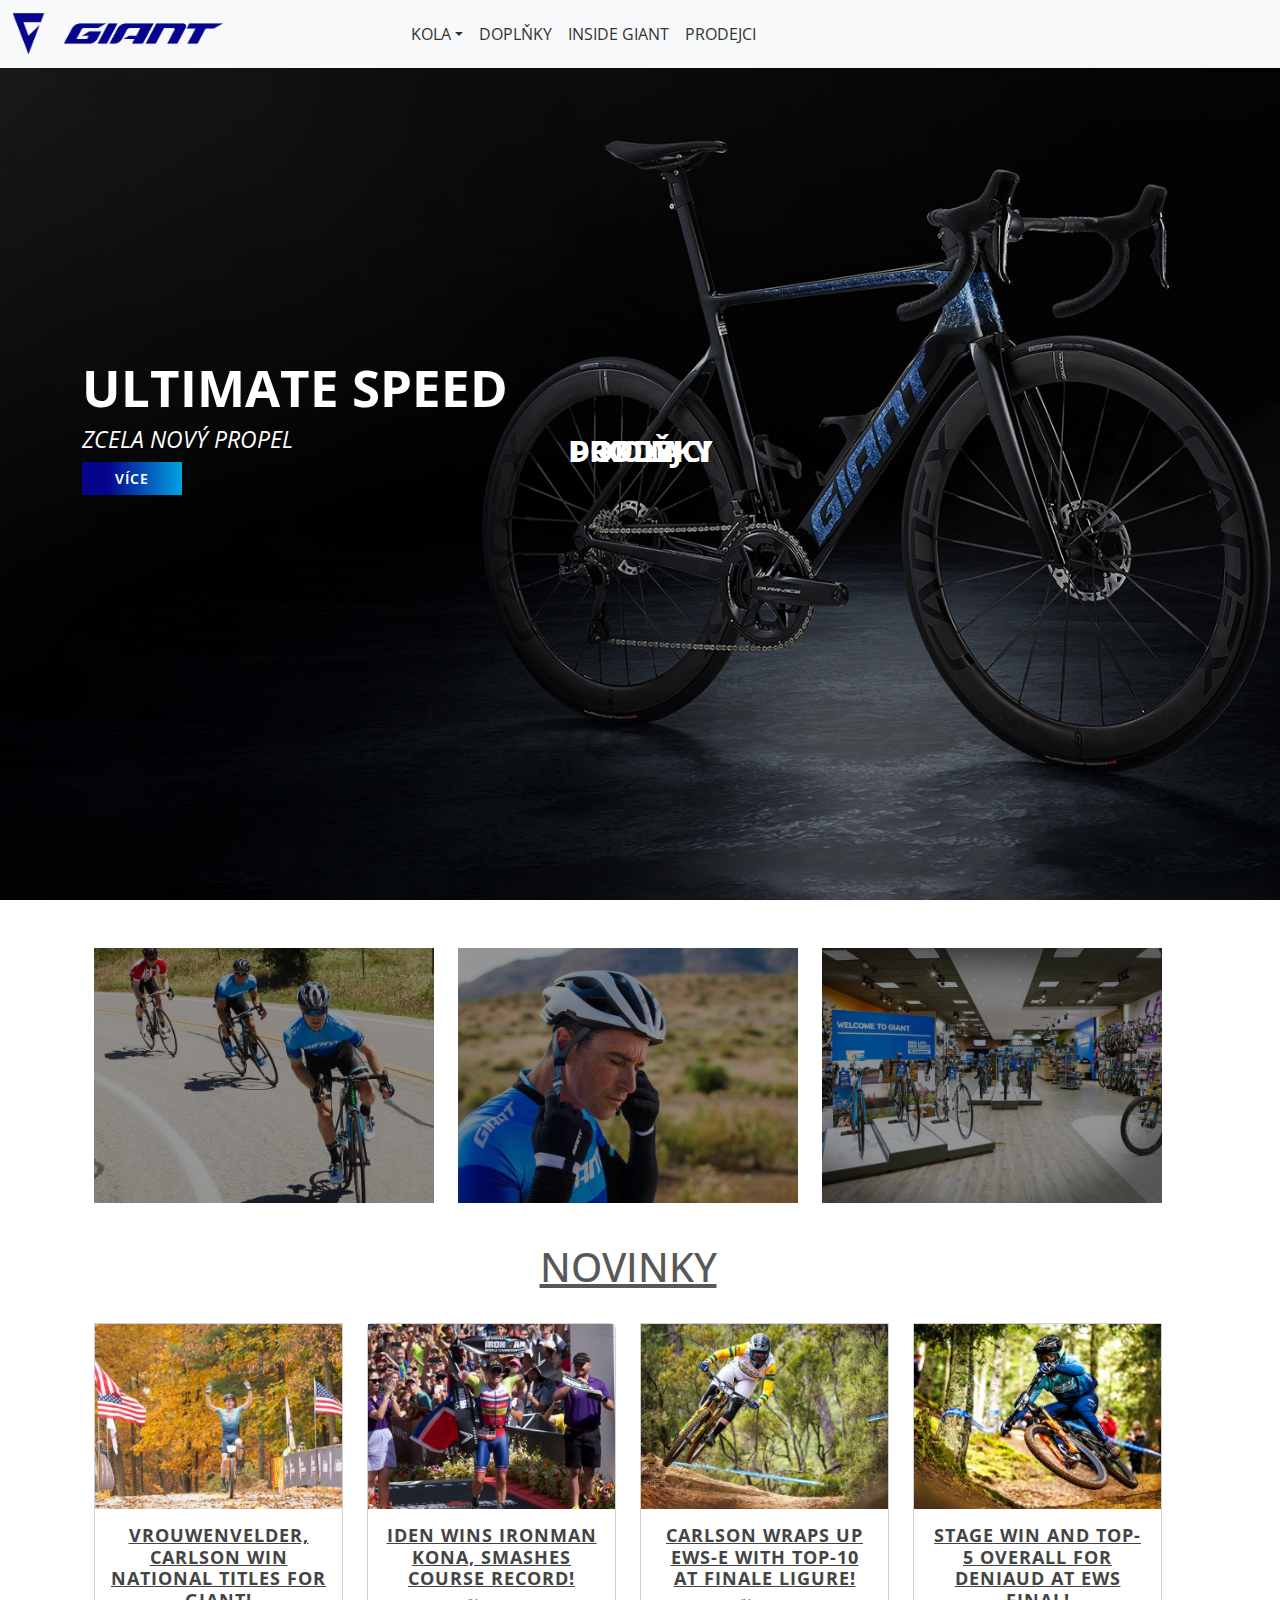
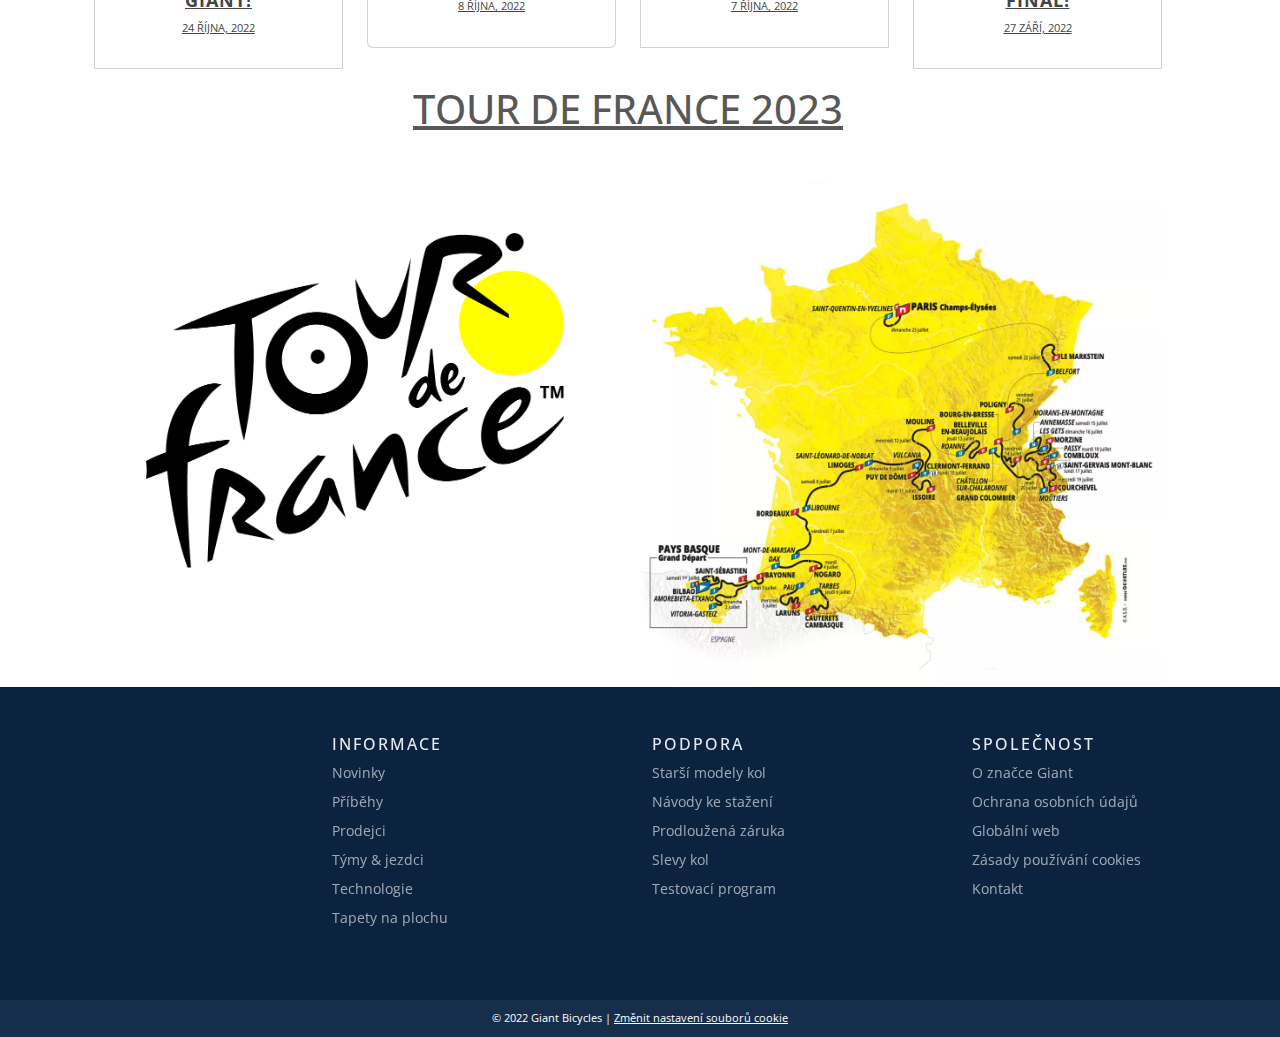
<file: Project_B/index.html>
<!DOCTYPE html>
<html lang="en">
<head>
    <meta charset="UTF-8">
    <title>Giant Bicycles | Přední světový výrobce jízdních kol a cyklistického vybavení</title>
    <meta name="viewport" content="width=device-width, initial-scale=1">
    <link href="https://cdn.jsdelivr.net/npm/bootstrap@5.2.2/dist/css/bootstrap.min.css" rel="stylesheet">
    <link rel="preconnect" href="https://fonts.googleapis.com">
    <link rel="preconnect" href="https://fonts.gstatic.com" crossorigin>
    <link href="https://fonts.googleapis.com/css2?family=Open+Sans:ital@1&display=swap" rel="stylesheet">
    <script src="https://cdn.jsdelivr.net/npm/bootstrap@5.2.2/dist/js/bootstrap.bundle.min.js"></script>
    <link rel="stylesheet" href="https://cdnjs.cloudflare.com/ajax/libs/font-awesome/6.0.0-beta2/css/all.min.css" integrity="sha512-YWzhKL2whUzgiheMoBFwW8CKV4qpHQAEuvilg9FAn5VJUDwKZZxkJNuGM4XkWuk94WCrrwslk8yWNGmY1EduTA==" crossorigin="anonymous" referrerpolicy="no-referrer" />
    <link rel="stylesheet" href="https://mdbcdn.b-cdn.net/wp-content/themes/mdbootstrap4/docs-app/css/dist/mdb5/standard/core.min.css">
    <link rel="stylesheet" href="css.css">
    <script src="script.js"></script>
</head>
<body>
<nav class="navbar navbar-expand-lg bg-light navbar-light fixed-top">
    <div class="container-fluid ">
        <a class="navbar-brand" href="#">
            <!-- Logo Image -->
            <img src="images/Giant-Logo-2022.png" height="42" alt="Giant">
        </a>
        <button class="navbar-toggler" type="button" data-bs-toggle="collapse" data-bs-target="#collapsibleNavbar">
            <i class="fas fa-bars"></i>
        </button>
        <div class="collapse navbar-collapse justify-content-center " id="collapsibleNavbar" >
            <ul class="navbar-nav">
                <li class="nav-item dropdown">
                    <a href="#" class="nav-link dropdown-toggle" data-bs-toggle="dropdown">KOLA</a>
                    <div class="dropdown-menu">
                        <a href="#" class="dropdown-item">SILNIČNÍ KOLA</a>
                        <a href="#" class="dropdown-item">HORSKÁ KOLA</a>
                        <a href="#" class="dropdown-item">GRAVEL A KROSSOVÁ KOLA</a>
                        <a href="#" class="dropdown-item">ELEKTRO KOLA</a>
                    </div>
                </li>
                <li class="nav-item ">
                    <a class="nav-link" href="#">DOPLŇKY</a>
                </li>
                <li class="nav-item">
                    <a class="nav-link" href="#">INSIDE GIANT</a>
                </li>
                <li class="nav-item ">
                    <a class="nav-link" href="#">PRODEJCI</a>
                </li>

            </ul>

        </div>
        <div class="collapse navbar-collapse">
            <ul class="navbar-nav ms-auto mb-2 mb-lg-0">
                <li class="nav-item">
                    <a class="nav-link" href="#"><i class="fa fa-search"></i></a>
                </li>
            </ul>
        </div>
    </div>
</nav>

<section class="align-items-center d-flex bg-dark banner">
    <div class="container ">
        <div class="row align-items-left d-flex ">
            <div class="col-12 col-md-6 pb-5 order-2 order-sm-2 ">
                <h1 id="bannText" class="text-white ">ULTIMATE SPEED</h1>
                <h5 id="bannText2" class="text-white ">ZCELA NOVÝ PROPEL</h5>
                <div class=" d-flex ">
                    <a id="btnBanner" class="btn btn-primary rounded-0 text-uppercase  " href="#" role="button">Více</a>
                </div>
            </div>
        </div>
    </div>
</section>
<div class="container">
<div class="container-fluid row ">
    <div class="col-lg-4 col-md-4 col-sm-4 col-xs-12 pt-5 pb-4  ">
        <div class="bg-image hover-zoom ">
                <img src="images/kola.jpg" alt="Kola" class=" w-100 img-gray">
            <div class="caption">
                <a href="#" target="_self">
                <div class="title" aria-label="Kola">KOLA</div>
                </a>
            </div>
        </div>
    </div>
    <div class="col-lg-4 col-md-4 col-sm-4 col-xs-12 pt-5 pb-4 ">
        <div class=" bg-image hover-zoom">
            <img src="images/doplnky.jpg" alt="Prodejci"  class=" w-100 img-gray">
            <div class="caption">
                <a href="#" target="_self">
                    <div class="title" aria-label="Doplňky">DOPLŇKY</div>
                </a>
            </div>
        </div>
    </div>
    <div class="col-lg-4 col-md-4 col-sm-4 col-xs-12 pt-5 pb-4 ">
        <div class=" bg-image hover-zoom ">
            <img src="images/prodejci.jpg" alt="Prodejci" class=" w-100 img-gray">
            <div class="caption">
                <a href="#" target="_self">
                    <div class="title" aria-label="Prodejci">PRODEJCI</div>
                </a>
            </div>
        </div>
    </div>
</div>

<div class="row container-fluid">
    <div class="col-md-12 text-center pt-3 pb-4">
        <a id="novinky" href="#"><h1>NOVINKY</h1></a>
    </div>
    <div class="col-lg-3 col-md-3 col-sm-6 col-xs-6 col-xxs-12">
        <div class="card rounded-0 bordered-0">
            <img src="images/clanek1.jpg" class="card-img-top rounded-0" alt="Carlson">
            <a class="clanekOdkaz" href="clanek1.html">
                <div class="card-body">
                    <h4 class="card-text text-center novinkyNazev">Vrouwenvelder, Carlson Win National Titles for Giant!</h4>
                    <p class="text-center novinkyDatum">24 ŘÍJNA, 2022</p>
                </div>
            </a>
        </div>
    </div>
    <div class="col-lg-3 col-md-3 col-sm-6 col-xs-6 col-xxs-12">
        <div class="card ">
            <img src="images/clanek2.jpg" class="card-img-top rounded-0" alt="Clanek2">
            <a class="clanekOdkaz" href="#">
                <div class="card-body">
                    <h4 class="card-text text-center novinkyNazev">Iden Wins Ironman Kona, Smashes Course Record!</h4>
                    <p class="text-center novinkyDatum">8 ŘÍJNA, 2022</p>
                </div>
            </a>
        </div>
    </div>
    <div class="col-lg-3 col-md-3 col-sm-6 col-xs-6 col-xxs-12">
        <div class="card rounded-0 bordered-0">
            <img src="images/clanek3.jpg" class="card-img-top rounded-0" alt="clanek3">
            <a class="clanekOdkaz" href="#">
                <div class="card-body">
                    <h4 class="card-text text-center novinkyNazev">Carlson Wraps Up EWS-E With Top-10 at Finale Ligure!</h4>
                    <p class="text-center novinkyDatum">7 ŘÍJNA, 2022</p>
                </div>
            </a>
        </div>
    </div>
    <div class="col-lg-3 col-md-3 col-sm-6 col-xs-6 col-xxs-12">
        <div class="card rounded-0 bordered-0">
            <img src="images/clanek4.jpg" class="card-img-top rounded-0" alt="Clanek4">
            <a class="clanekOdkaz" href="#">
                <div class="card-body">
                    <h4 class="card-text text-center novinkyNazev">Stage Win and Top-5 Overall for Deniaud at EWS Final!</h4>
                    <p class="text-center novinkyDatum">27 ZÁŘÍ, 2022</p>
                </div>
            </a>
        </div>
    </div>
</div>
<div class="row container-fluid">
    <div class="col-md-12 text-center pt-3 pb-4">
        <a id="tour" href="#"><h1>TOUR DE FRANCE 2023</h1></a>
    </div>
    <div class="col-lg-6 col-md-6 col-sm-12 col-xs-12 col-xxs-12">
        <p id="demo"></p>
        <div>
            <img src="images/tdf.png" class=" w-100" alt="TDF Logo">
        </div>
    </div>
    <div class="col-lg-6 col-md-6 col-sm-12 col-xs-12 col-xxs-12">
        <div>
            <img src="images/tdfmap.jpg" class=" w-100" alt="TDF Logo">
        </div>
    </div>
</div>
</div>
<!-- FOOTER -->
<footer class="py-5 ">
    <div class="container-fluid footer">
        <div class="row">
            <div class="col-lg-3 col-md-3 col-sm-6 col-xs-12">
                <ul class="list-unstyled d-flex text-muted ">
                    <li><a href="https://www.facebook.com/GiantLivCZ/">
                        <i class="fab fa-facebook-square fa-xl fa-fw social-icons"></i> </a></li>
                    <li><a href="https://www.instagram.com/giant_czsk/">
                        <i class="fab fa-instagram fa-xl fa-fw social-icons"></i> </a></li>
                    <li><a href="http://www.youtube.com/RideGiantBicycles">
                        <i class="fab fa-youtube fa-xl fa-fw social-icons"></i> </a></li>
                    <li><a href="https://www.strava.com/clubs/giant-liv-cz-603454"><i class="fa-brands fa-strava fa-2xl fa-fw social-icons"></i> </a></li>
                </ul>
            </div>
            <div class="col-lg-3 col-md-3 col-sm-6 col-xs-12">
                <div class="h6 text-white spacing">INFORMACE</div>
                <ul class="list-unstyled">
                    <li><a class="text-underline-hover" href="#" >Novinky</a></li>
                    <li><a class="text-underline-hover" href="#" >Příběhy</a></li>
                    <li><a class="text-underline-hover" href="#" >Prodejci</a></li>
                    <li><a class="text-underline-hover"  href="#" >Týmy &amp; jezdci</a></li>
                    <li><a class="text-underline-hover" href="#" >Technologie</a></li>
                    <li><a class="text-underline-hover" href="wallpapers.html" >Tapety na plochu</a></li>
                </ul>
            </div>
            <div class="col-lg-3 col-md-3 col-sm-6 col-xs-12">
                <div class="h6 text-white spacing">PODPORA</div>
                <ul class="list-unstyled">
                    <li><a class="text-underline-hover" href="#" >Starší modely kol</a></li>
                    <li><a class="text-underline-hover" href="#">Návody ke stažení</a>
                    </li>
                    <li><a class="text-underline-hover" href="#">Prodloužená záruka</a>
                    </li>
                    <li><a class="text-underline-hover" href="#">Slevy kol</a></li>
                    <li><a class="text-underline-hover" href="#">Testovací program</a></li>
                </ul>
            </div>
            <div class="col-lg-3 col-md-3 col-sm-6 col-xs-12">
                <div class="h6 text-white spacing">SPOLEČNOST</div>
                <ul class="list-unstyled">
                    <li><a class="text-underline-hover" href="#">O značce Giant</a></li>
                    <li><a class="text-underline-hover" href="#" >Ochrana osobních údajů</a></li>
                    <li><a class="text-underline-hover" href="#">Globální web</a></li>
                    <li><a class="text-underline-hover" href="#" >Zásady používání cookies</a></li>
                    <li><a class="text-underline-hover" href="contact.html" >Kontakt</a></li>
                </ul>
            </div>
        </div>
    </div>
</footer>
<div class="container-fluid credits">
    <div class="row">
        <div class="col-md-12 text-center text-white"> © 2022 Giant Bicycles | <a href="#">Změnit nastavení souborů cookie</a>
        </div>
    </div>
</div>

</body>
</html>
</file>
<file: Project_B/css.css>
body {
    font-family: 'Open Sans';
    overflow-x: hidden; /* Show scrollbars */

}
#bannText{
    font-weight: bold;
    font-size: 51px;
}
#bannText2{
    font-style: italic;
    font-weight: normal;
    font-size: 23px;

}
.navItems li a {
    font-size: 14px;
    letter-spacing: 1px;
}
.nav-link{
    color: #333;
}
.nav-link:hover{
    color: #0050FC;
}
.dropdown-menu a:hover{
    color: #0050FC;
}
#btnBanner{
    font-size: 14px;
    letter-spacing: 1px;
    font-weight: 640;
    padding: 6px 33px 6px 33px;
    background-image: linear-gradient(to right,#06038d 25%,#00a3e1 100%);
    border: unset;
}

.banner{
    min-height: 100vh;
    background-size: cover;
    background-image: url("images/banner.jpg");
}

.text-underline-hover {
    text-decoration: none;
    opacity: 0.6;
    color: white;
}

.title {
    position: absolute;
    top: 50%;
    left: 50%;
    transform: translate(-50%, -50%);
    font-size: 30px;
    color: white;
    font-weight: bolder;
}
.title:hover {
    position: absolute;
    top: 50%;
    left: 50%;
    transform: translate(-50%, -50%);
    font-size: 30px;
    color: white;
    font-weight: bolder;
    opacity: 0.5;
}
.img-gray{
    filter: brightness(60%);
    -webkit-filter: brightness(60%);
}

.text-underline-hover:hover {
    text-decoration: underline;
    opacity: 1;
    color: white;
}
#novinky{
    color: #585858;
}
.novinkyDatum{
    font-size: 11px;
}
.clanekOdkaz{
    color: #444444;

}
.clanekOdkaz:hover{
    color: #444444;
    opacity: 0.7;
}

.social-icons{
    color: white;
    opacity: 0.8;
    padding: 0 35px 0 0;
}
.social-icons:hover{
    color: white;
    opacity: 1;
}
footer {
    background: #0c2340;
}
.footer li {
    color: white;
    font-size: 14px;
    text-decoration: none;
    padding-bottom: 8px;
}
.footer a:link {
    color: white;
}
.spacing{
    letter-spacing: 2px;
    opacity: 0.9;
}
.credits{
    background-color: #162e4b;
    padding: 10px;
    font-size: 11px;
    color: white;
}
.credits a {
    color: white;
    text-decoration: underline;
}

.divClanek{
    color: #333333;
    padding-top: 150px;
}
.nadpisClanek{
    text-transform: uppercase;
    color: #333333;
    font-size: 50px;
    font-weight: bold;
}
.clanekNadpis2{
    font-size: 18px;
}
.novinkyNazev{
    font-size: 18px;
    letter-spacing: 1px;
    text-transform: uppercase;
    font-weight: bold;
}
.publishdate{
    font-family: 'Overpass';
}
.divContact{
    color: #333333;
    padding-top: 100px;
}
#tour{
    color: #585858;
}
#demo{
    text-align: center;
    font-size: 60px;
    color: #333333;
}
</file>
